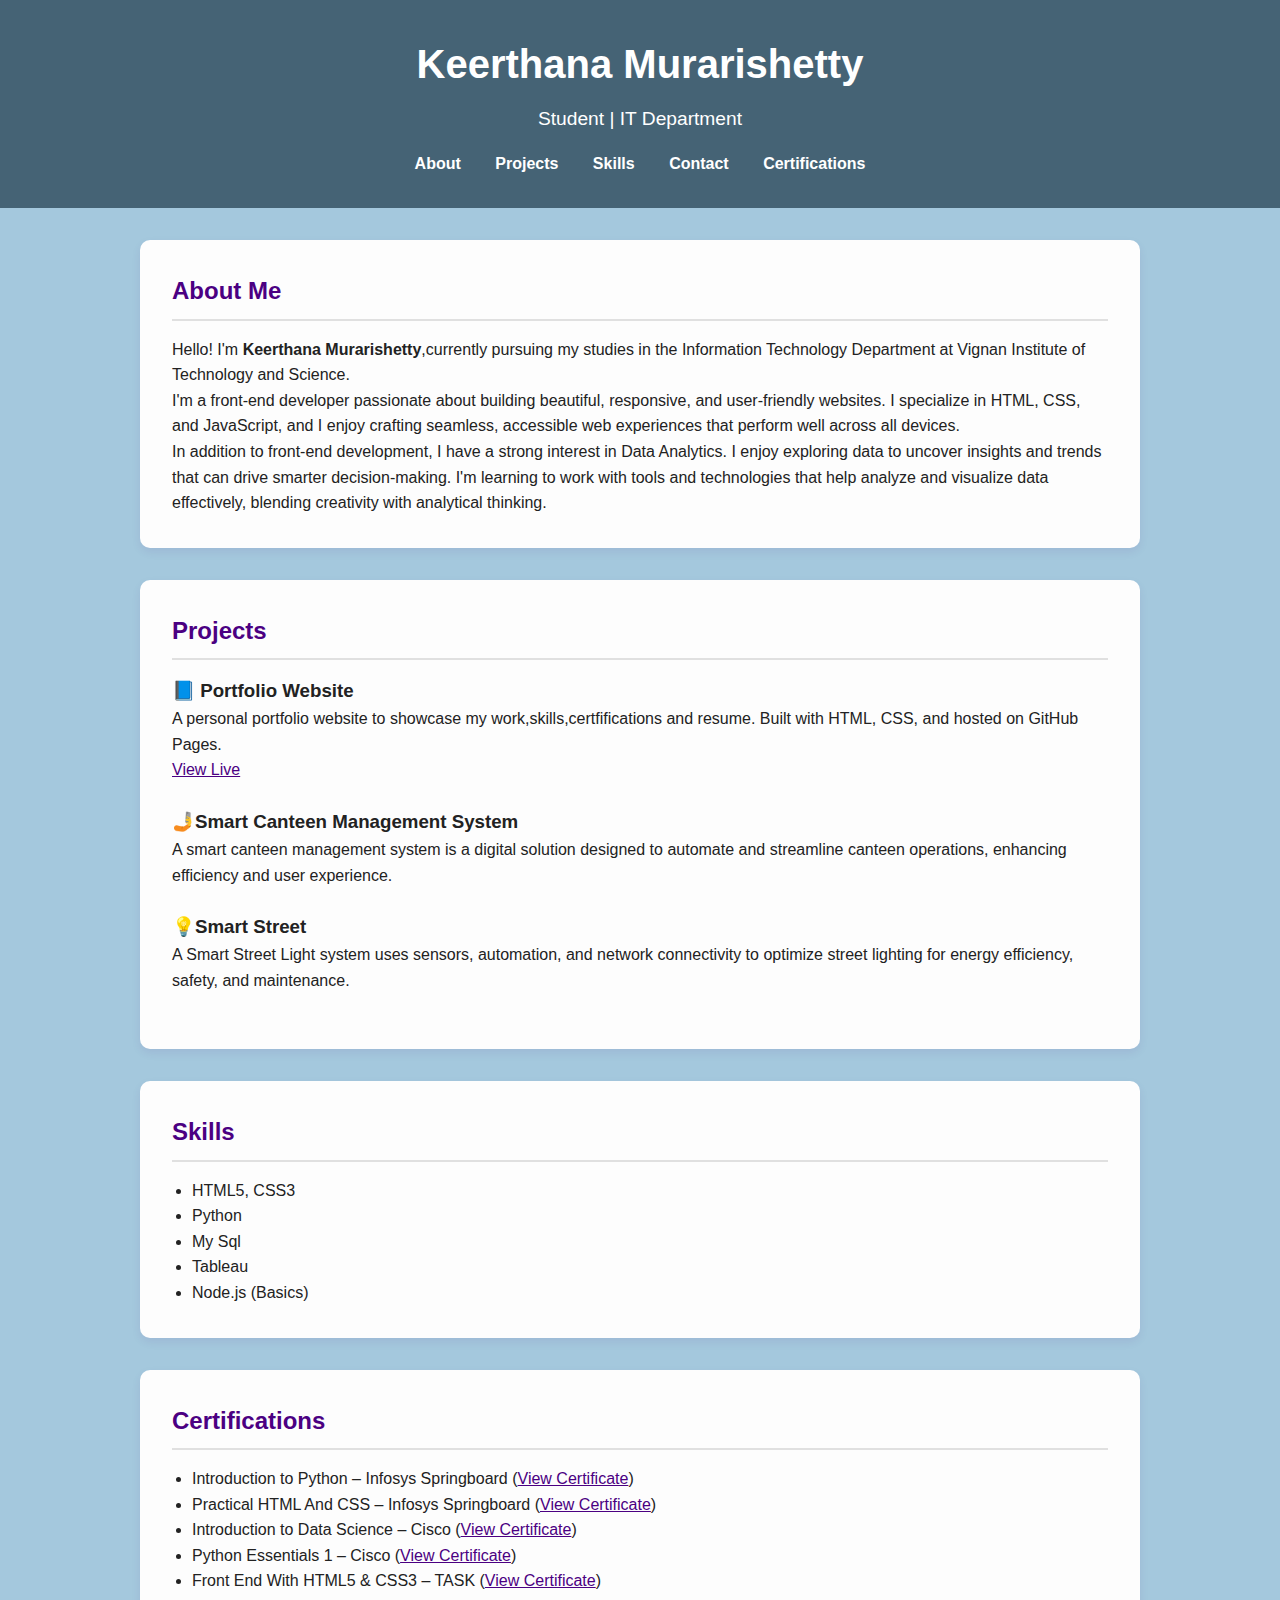
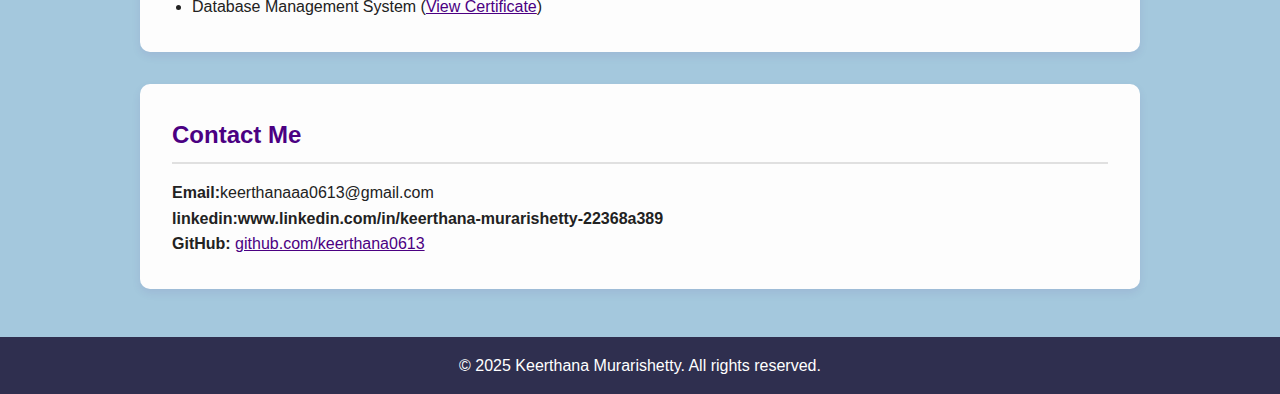
<file: index.html>
<!DOCTYPE html>
<html lang="en">
<head>
  <meta charset="UTF-8" />
  <meta name="viewport" content="width=device-width, initial-scale=1.0"/>
  <title>Keerthana Murarishetty - Portfolio</title>
  <link rel="stylesheet" href="style.css" />
</head>
<body>

  <!-- Header -->
  <header>
    <h1>Keerthana Murarishetty</h1>
    <p>Student | IT Department</p>
    <nav>
      <a href="#about">About</a>
      <a href="#projects">Projects</a>
      <a href="#skills">Skills</a>
      <a href="#contact">Contact</a>
      <a href="#certifications">Certifications</a>
    </nav>
  </header>

  <!-- About Section -->
  <section id="about">
    <h2>About Me</h2>
    <p>Hello! I'm <strong>Keerthana Murarishetty</strong>,currently pursuing my studies in the Information Technology Department at Vignan Institute of Technology and Science.</p>
    <p>I'm a front-end developer passionate about building beautiful, responsive, and user-friendly websites. I specialize in HTML, CSS, and JavaScript, and I enjoy crafting seamless, accessible web experiences that perform well across all devices.</p>

    <p>In addition to front-end development, I have a strong interest in Data Analytics. I enjoy exploring data to uncover insights and trends that can drive smarter decision-making. I'm learning to work with tools and technologies that help analyze and visualize data effectively, blending creativity with analytical thinking.</p>
  </section>

  <!-- Projects Section -->
  <section id="projects">
    <h2>Projects</h2>

    <div class="project">
      <h3>📘 Portfolio Website</h3>
      <p>A personal portfolio website to showcase my work,skills,certfifications and resume. Built with HTML, CSS, and hosted on GitHub Pages.</p>
      <a href="#" target="_blank">View Live</a>
    </div>

    <div class="project">
      <h3>🤳Smart Canteen Management System</h3>
      <p>A smart canteen management system is a digital solution designed to automate and streamline canteen operations, enhancing efficiency and user experience.</p>
    </div>

    <div class="project">
      <h3>💡Smart Street</h3>
      <p>A Smart Street Light system uses sensors, automation, and network connectivity to optimize street lighting for energy efficiency, safety, and maintenance.</p>
    </div>
  </section>

  <!-- Skills Section -->
  <section id="skills">
    <h2>Skills</h2>
    <ul>
      <li>HTML5, CSS3</li>
      <li>Python</li>
      <li>My Sql</li>
      <li>Tableau</li>
      <li>Node.js (Basics)</li>
    </ul>
  </section>

  <!-- Certifications Section -->
  <section id="certifications">
    <h2>Certifications</h2>
    <ul>
      <li>
        Introduction to Python – Infosys Springboard
         (<a href="certificates/python certificate.pdf" target="_blank">View Certificate</a>)
      <li>Practical HTML And CSS – Infosys Springboard
        (<a href="certificates/html and css Infosys springboard.pdf" target="_blank">View Certificate</a>)
      </li>
      <li>Introduction to Data Science – Cisco
        (<a href="certificates/IntrotoDataScienceUpdate20250703-24-eep3s5.pdf" target="_blank">View Certificate</a>)
      </li>
      <li>Python Essentials 1 – Cisco
        (<a href="certificates/PythonEssentials1 certificate.pdf" target="_blank">View Certificate</a>)
      </li>
      <li>Front End With HTML5 & CSS3 – TASK
        (<a href="certificates/html and css-TASK.pdf" target="_blank">View Certificate</a>)
      </li>
      <li>Database Management System
      (<a href="Nptel/Data Base Management System.pdf" target="_blank">View Certificate</a>)
      </li>
    </ul>
  </section>
<!-- Contact Section -->
  <section id="contact">
    <h2>Contact Me</h2>
    <p><strong>Email:</strong>keerthanaaa0613@gmail.com</p>
    <p><strong>linkedin:www.linkedin.com/in/keerthana-murarishetty-22368a389</strong></p>
    <p><strong>GitHub:</strong> <a href="https://github.com/keerthana0613" target="_blank">github.com/keerthana0613</a></p>
  </section>

  <!-- Footer -->
  <footer>
    <p>&copy; 2025 Keerthana Murarishetty. All rights reserved.</p>
  </footer>

</body>
</html>
</file>
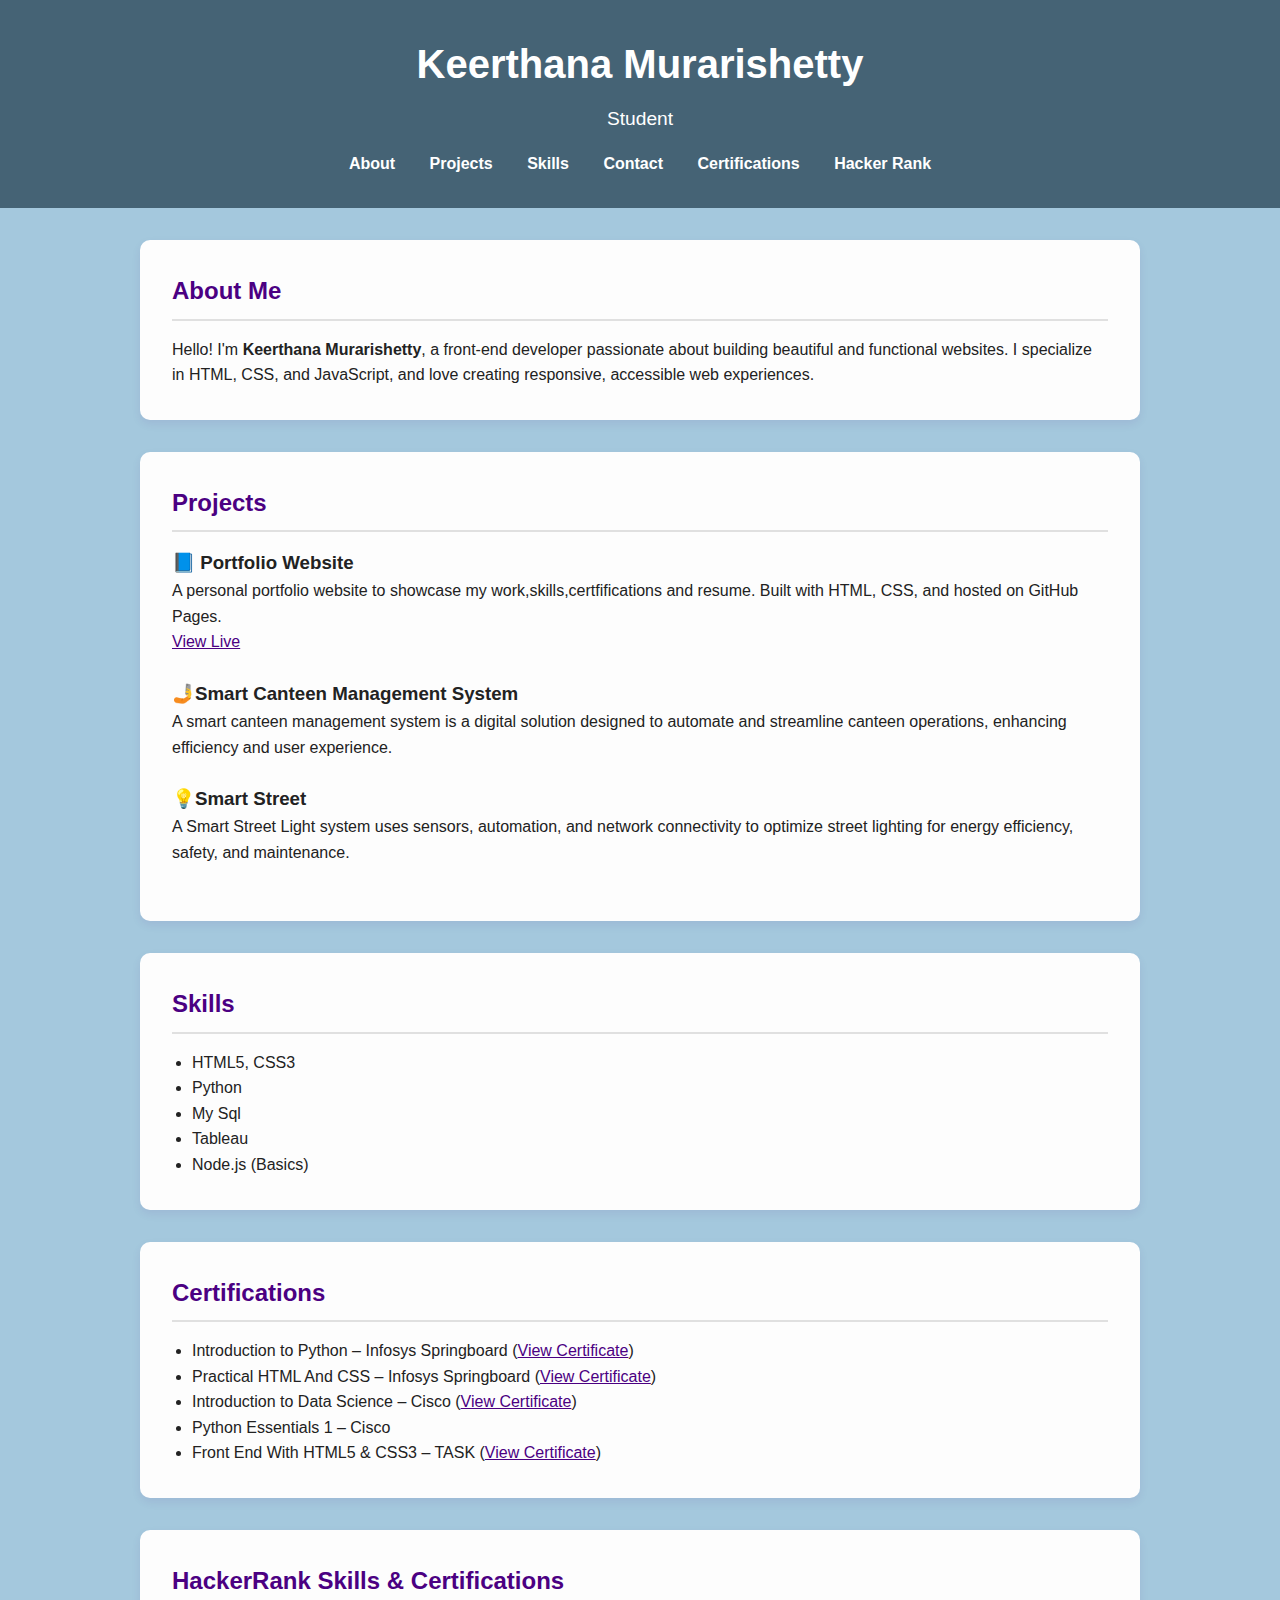
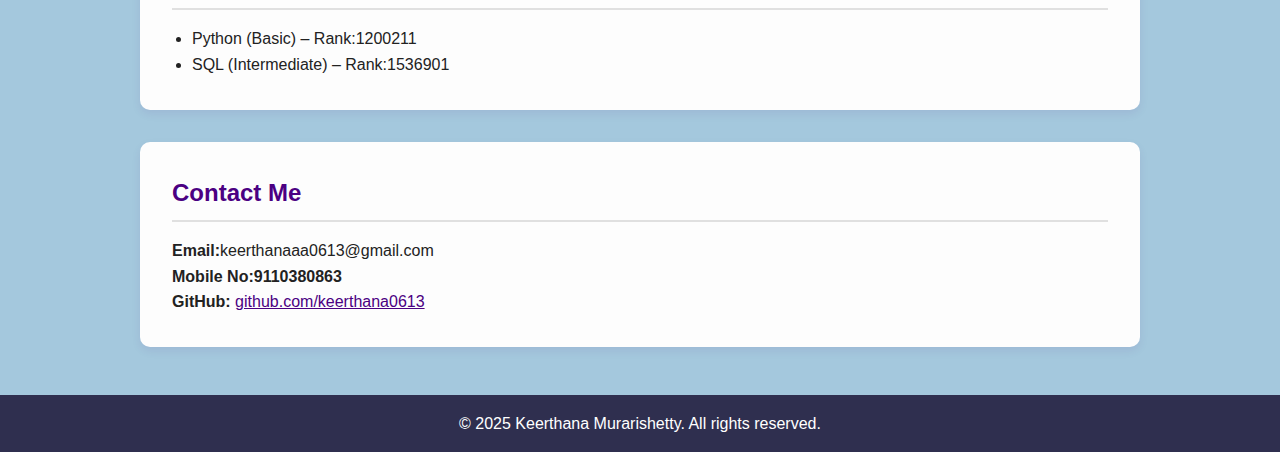
<file: Untitled-1.html>
<!DOCTYPE html>
<html lang="en">
<head>
  <meta charset="UTF-8" />
  <meta name="viewport" content="width=device-width, initial-scale=1.0"/>
  <title>Keerthana Murarishetty - Portfolio</title>
  <link rel="stylesheet" href="style.css" />
</head>
<body>

  <!-- Header -->
  <header>
    <h1>Keerthana Murarishetty</h1>
    <p>Student</p>
    <nav>
      <a href="#about">About</a>
      <a href="#projects">Projects</a>
      <a href="#skills">Skills</a>
      <a href="#contact">Contact</a>
      <a href="#certifications">Certifications</a>
      <a href="Hackerrank">Hacker Rank</a>
    </nav>
  </header>

  <!-- About Section -->
  <section id="about">
    <h2>About Me</h2>
    <p>Hello! I'm <strong>Keerthana Murarishetty</strong>, a front-end developer passionate about building beautiful and functional websites. I specialize in HTML, CSS, and JavaScript, and love creating responsive, accessible web experiences.</p>
  </section>

  <!-- Projects Section -->
  <section id="projects">
    <h2>Projects</h2>

    <div class="project">
      <h3>📘 Portfolio Website</h3>
      <p>A personal portfolio website to showcase my work,skills,certfifications and resume. Built with HTML, CSS, and hosted on GitHub Pages.</p>
      <a href="#" target="_blank">View Live</a>
    </div>

    <div class="project">
      <h3>🤳Smart Canteen Management System</h3>
      <p>A smart canteen management system is a digital solution designed to automate and streamline canteen operations, enhancing efficiency and user experience.</p>
    </div>

    <div class="project">
      <h3>💡Smart Street</h3>
      <p>A Smart Street Light system uses sensors, automation, and network connectivity to optimize street lighting for energy efficiency, safety, and maintenance.</p>
    </div>
  </section>

  <!-- Skills Section -->
  <section id="skills">
    <h2>Skills</h2>
    <ul>
      <li>HTML5, CSS3</li>
      <li>Python</li>
      <li>My Sql</li>
      <li>Tableau</li>
      <li>Node.js (Basics)</li>
    </ul>
  </section>

  <!-- Certifications Section -->
  <section id="certifications">
    <h2>Certifications</h2>
    <ul>
      <li>
        Introduction to Python – Infosys Springboard
         (<a href="certificates/python certificate.pdf" target="_blank">View Certificate</a>)
      <li>Practical HTML And CSS – Infosys Springboard
        (<a href="certificates/html and css Infosys springboard.pdf" target="_blank">View Certificate</a>)
      </li>
      <li>Introduction to Data Science – Cisco
        (<a href="certificates/IntrotoDataScienceUpdate20250703-24-eep3s5.pdf" target="_blank">View Certificate</a>)
      </li>
      <li>Python Essentials 1 – Cisco</li>
      <li>Front End With HTML5 & CSS3 – TASK
        (<a href="certificates/html and css-TASK.pdf" target="_blank">View Certificate</a>)
      </li>
    </ul>
  </section>

  <section id="skills">
  <h2>HackerRank Skills & Certifications</h2>
  <ul>
    <li>Python (Basic) – Rank:1200211</li>
    <li>SQL (Intermediate) – Rank:1536901</li>
  </ul>
</section>

<!-- Contact Section -->
  <section id="contact">
    <h2>Contact Me</h2>
    <p><strong>Email:</strong>keerthanaaa0613@gmail.com</p>
    <p><strong>Mobile No:9110380863</strong></p>
    <p><strong>GitHub:</strong> <a href="https://github.com/keerthana0613" target="_blank">github.com/keerthana0613</a></p>
  </section>

  <!-- Footer -->
  <footer>
    <p>&copy; 2025 Keerthana Murarishetty. All rights reserved.</p>
  </footer>

</body>
</html>
</file>
<file: style.css>
* {
  box-sizing: border-box;
  margin: 0;
  padding: 0;
}

body {
  font-family: 'Segoe UI', Tahoma, Geneva, Verdana, sans-serif;
  background-color: #a4c8dd;
  color: #222;
  line-height: 1.6;
}

header {
  background: #456375; /* Indigo */
  color: #ffffff;
  padding: 2rem 0;
  text-align: center;
}

header h1 {
  font-size: 2.5rem;
}

header p {
  font-size: 1.2rem;
  margin-top: 0.5rem;
}

nav {
  margin-top: 1rem;
}

nav a {
  color: #ffffff;
  margin: 0 15px;
  text-decoration: none;
  font-weight: bold;
  transition: color 0.3s ease;
}

nav a:hover {
  color: #0dcacd; /* Dark Turquoise */
}

section {
  padding: 2rem;
  max-width: 1000px;
  margin: auto;
  background: #fdfdfd;
  margin-top: 2rem;
  border-radius: 10px;
  box-shadow: 0 4px 10px rgba(75, 0, 130, 0.08); /* Softer indigo shadow */
}

h2 {
  margin-bottom: 1rem;
  color: #4B0082;
  border-bottom: 2px solid #e0e0e0;
  padding-bottom: 0.5rem;
}

.project, .skill {
  margin-bottom: 1.5rem;
}

ul {
  padding-left: 20px;
}

a {
  color: #4B0082;
}

a:hover {
  text-decoration: underline;
}

footer {
  text-align: center;
  padding: 1rem;
  background: #2f2f4f; /* dark purple/indigo */
  color: #ffffff;
  margin-top: 3rem;
}

/* Responsive Design */
@media (max-width: 768px) {
  header h1 {
    font-size: 1.8rem;
  }

  nav a {
    display: block;
    margin: 10px 0;
  }

  section {
    margin: 1rem;
    padding: 1.5rem;
  }
}
</file>
